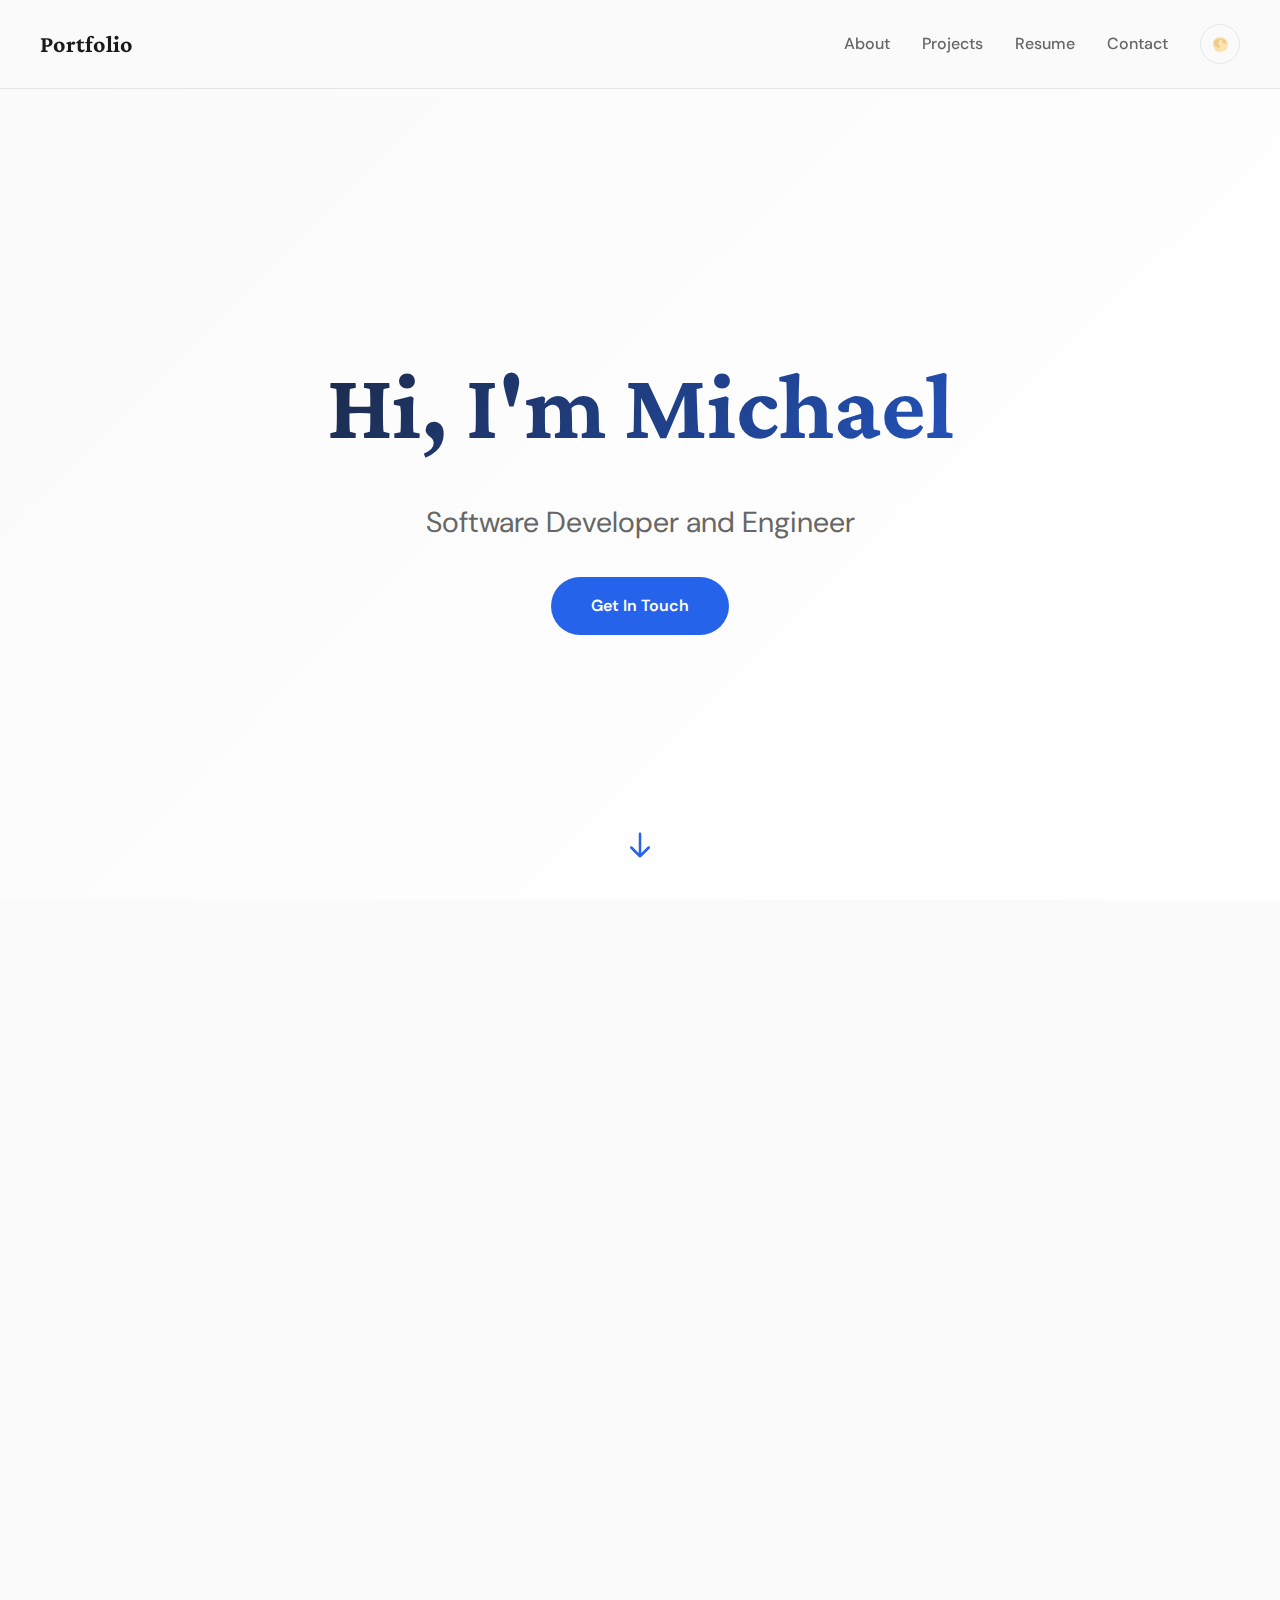
<file: index.html>
<!DOCTYPE html>
<html lang="en">

<head>
    <meta charset="UTF-8">
    <meta name="viewport" content="width=device-width, initial-scale=1.0">
    <title>Portfolio - Michael</title>
    <link
        href="https://fonts.googleapis.com/css2?family=Crimson+Pro:wght@300;400;600;700&family=DM+Sans:wght@400;500;700&display=swap"
        rel="stylesheet">
    <link rel="stylesheet" href="styles.css">
</head>

<body>
    <nav id="navbar">
        <div class="nav-content">
            <a href="#hero" class="logo">Portfolio</a>
            <ul class="nav-links">
                <li><a href="#about">About</a></li>
                <li><a href="#projects">Projects</a></li>
                <li><a href="#resume">Resume</a></li>
                <li><a href="#contact">Contact</a></li>
                <li><button class="theme-toggle" id="themeToggle">🌑</button></li>
            </ul>
        </div>
    </nav>

    <section id="hero">
        <div class="section-content hero-content">
            <h1 class="hero-title">Hi, I'm Michael</h1>
            <p class="hero-subtitle">Software Developer and Engineer</p>
            <a href="#contact" class="hero-cta">Get In Touch</a>
            <div class="scroll-indicator">
                <svg fill="none" stroke="currentColor" viewBox="0 0 24 24">
                    <path stroke-linecap="round" stroke-linejoin="round" stroke-width="2"
                        d="M19 14l-7 7m0 0l-7-7m7 7V3"></path>
                </svg>
            </div>
        </div>
    </section>

    <section id="about">
        <div class="section-content">
            <div class="about-grid">
                <div class="about-text">
                    <h2>About Me</h2>
                    <p>I'm an aspiring engineer who loves to code and is excited to keep growing in technology.
                        I have a foundation in HTML, CSS, and JavaScript, and I'm always working to improve my skills.
                    </p>
                    <p>In my free time, I build projects, learn new tools, and explore different areas
                        of development. I'm enthusiastic about the future and eager to keep learning.</p>
                </div>
                <div class="skills-grid">
                    <div class="skill-card">
                        <div class="skill-icon">
                            <img src="html.svg" alt="HTML">
                        </div>
                        <h3>HTML</h3>
                    </div>
                    <div class="skill-card">
                        <div class="skill-icon">
                            <img src="css.svg" alt="CSS">
                        </div>
                        <h3>CSS</h3>
                    </div>
                    <div class="skill-card">
                        <div class="skill-icon">
                            <img src="js.svg" alt="JavaScript">
                        </div>
                        <h3>JavaScript</h3>
                    </div>
                    <div class="skill-card">
                        <div class="skill-icon">
                            <img src="node.svg" alt="Node.js">
                        </div>
                        <h3>Node.js</h3>
                    </div>
                    <div class="skill-card">
                        <div class="skill-icon">
                            <img src="gh.svg" alt="GitHub">
                        </div>
                        <h3>GitHub</h3>
                    </div>
                    <div class="skill-card">
                        <div class="skill-icon">
                            <img src="ai.svg" alt="AI/LLM">
                        </div>
                        <h3>LLM</h3>
                    </div>
                </div>
            </div>
        </div>
    </section>

    <section id="projects">
        <div class="section-content">
            <h2 class="section-title">Featured Projects</h2>
            <div class="projects-grid">

                <a href="https://miiv0.github.io/habit-tracker/" target="_blank" class="project-card">
                    <img class="project-image" src="habit.gif" alt="Habit Tracker preview">
                    <div class="project-content">
                        <h3>Habit Tracker</h3>
                        <p>A modern web application that lets you create tasks and build structured routines to improve
                            your daily lifestyle.</p>
                        <div class="project-tags">
                            <span class="tag">HTML</span>
                            <span class="tag">CSS</span>
                            <span class="tag">JavaScript</span>
                        </div>
                    </div>
                </a>

                <a href="https://miiv0.github.io/etchasketch/" target="_blank" class="project-card">
                    <img class="project-image" src="sketch.gif" alt="Etch-a-Sketch preview">
                    <div class="project-content">
                        <h3>Etch-a-Sketch</h3>
                        <p>An interactive drawing web app that lets you sketch on a digital grid using simple controls
                            and real-time color changes.</p>
                        <div class="project-tags">
                            <span class="tag">HTML</span>
                            <span class="tag">CSS</span>
                            <span class="tag">JavaScript</span>
                        </div>
                    </div>
                </a>

                <a href="https://miiv0.github.io/rockpaperscissors/" target="_blank" class="project-card">
                    <img class="project-image" src="rps.gif" alt="Rock Paper Scissors preview">
                    <div class="project-content">
                        <h3>Rock Paper Scissors</h3>
                        <p>A fun browser-based game where you play rock, paper, scissors against the computer with
                            instant results and score tracking.</p>
                        <div class="project-tags">
                            <span class="tag">HTML</span>
                            <span class="tag">CSS</span>
                            <span class="tag">JavaScript</span>
                        </div>
                    </div>
                </a>

            </div>
        </div>
    </section>

    <section id="resume">
        <div class="section-content">
            <h2 class="section-title">Experience</h2>

            <div class="resume-section">
                <h3>Work Experience</h3>
                <div class="resume-item">
                    <h4>National Field Support, Charter Communications</h4>
                    <span class="date">2025 - Present</span>
                    <p>Provisioned and troubleshooted customer equipment, supporting 80+ technicians daily while
                        ensuring consistent network performance and uptime.</p>
                </div>
                <div class="resume-item">
                    <h4>Sales Team Lead, Best Buy</h4>
                    <span class="date">2022 - 2025</span>
                    <p>Consistently ranked top 5% in the micro market in sales, generating over
                        $100,000/month in revenue, while ensure an outstanding customer experience.</p>
                </div>
            </div>

            <div class="resume-section">
                <h3>Education</h3>
                <div class="resume-item">
                    <h4>The Odin Project - Full Stack Javascript Path</h4>
                    <span class="date">2025 - Present</span>
                    <p>Self-learning through The Odin Project, gaining hands on experience in HTML, CSS, JavaScript,
                        Git, responsive design, DOM manipulation, API integration, and Node.js through real world web
                        development projects.</p>
                </div>
                <div class="resume-item">
                    <h4>Google Cybersecurity Certification</h4>
                    <span class="date">2023</span>
                    <p>Earned the Google Cybersecurity Certificate with hands on training in threat detection, risk
                        management, SIEM tools, and Linux systems.</p>
                </div>
                <div class="resume-item">
                    <h4>Aquinas Institute - High School Diploma</h4>
                    <span class="date">2013 - 2020</span>
                    <p>Graduated with high honor roll, demonstrating consistent academic excellence and dedication.
                        Excelled in Video Game Club, showing teamwork, strategic thinking, and leadership while
                        developing games in Python with club members.</p>
                </div>
            </div>

            <a href="resume.pdf" target="_blank" class="download-btn">Download Full Resume</a>
        </div>
    </section>

    <section id="contact">
        <div class="section-content contact-content">
            <h2 class="section-title">Let's Connect</h2>
            <p style="color: var(--text-secondary); font-size: 1.2rem; margin-bottom: 2rem;">
                I'm always open to discussing new projects, creative ideas, or opportunities to be part of your vision.
            </p>
            <div class="contact-links">
                <a href="mailto:minzanabusiness@gmail.com" class="contact-link">
                    <div class="contact-icon">📧</div>
                    <span>Email</span>
                </a>
                <a href="https://www.linkedin.com/in/michael-inzana-5a15162a4/" target="_blank" class="contact-link">
                    <div class="contact-icon">💼</div>
                    <span>LinkedIn</span>
                </a>
                <a href="https://github.com/miiv0" target="_blank" class="contact-link">
                    <div class="contact-icon">👾</div>
                    <span>GitHub</span>
                </a>
            </div>
        </div>
    </section>

    <script src="script.js"></script>
</body>

</html>
</file>
<file: styles.css>
* {
    margin: 0;
    padding: 0;
    box-sizing: border-box;
}

:root {
    --bg-primary: #fafafa;
    --bg-secondary: #ffffff;
    --text-primary: #1a1a1a;
    --text-secondary: #666666;
    --accent: #2563eb;
    --accent-hover: #1d4ed8;
    --border: #e5e5e5;
    --shadow: rgba(0, 0, 0, 0.1);
}

[data-theme="dark"] {
    --bg-primary: #0a0a0a;
    --bg-secondary: #151515;
    --text-primary: #fafafa;
    --text-secondary: #a3a3a3;
    --accent: #3b82f6;
    --accent-hover: #60a5fa;
    --border: #262626;
    --shadow: rgba(0, 0, 0, 0.5);
}

body {
    font-family: 'DM Sans', sans-serif;
    background: var(--bg-primary);
    color: var(--text-primary);
    line-height: 1.6;
    overflow-x: hidden;
    transition: background-color 0.3s ease, color 0.3s ease;
}

/* Navigation */
nav {
    position: fixed;
    top: 0;
    left: 0;
    right: 0;
    background: var(--bg-secondary);
    border-bottom: 1px solid var(--border);
    padding: 1.5rem 2rem;
    z-index: 1000;
    transition: transform 0.3s cubic-bezier(0.4, 0, 0.2, 1),
        background-color 0.3s ease,
        border-color 0.3s ease;
    backdrop-filter: blur(10px);
    background: rgba(250, 250, 250, 0.9);
}

[data-theme="dark"] nav {
    background: rgba(10, 10, 10, 0.9);
}

nav.hidden {
    transform: translateY(-100%);
}

.nav-content {
    max-width: 1200px;
    margin: 0 auto;
    display: flex;
    justify-content: space-between;
    align-items: center;
}

.logo {
    font-family: 'Crimson Pro', serif;
    font-size: 1.5rem;
    font-weight: 700;
    color: var(--text-primary);
    text-decoration: none;
}

.nav-links {
    display: flex;
    gap: 2rem;
    list-style: none;
    align-items: center;
}

.nav-links a {
    color: var(--text-secondary);
    text-decoration: none;
    font-weight: 500;
    transition: color 0.3s ease;
    position: relative;
}

.nav-links a::after {
    content: '';
    position: absolute;
    bottom: -4px;
    left: 0;
    width: 0;
    height: 2px;
    background: var(--accent);
    transition: width 0.3s ease;
}

.nav-links a:hover {
    color: var(--accent);
}

.nav-links a:hover::after {
    width: 100%;
}

.theme-toggle {
    background: none;
    border: 1px solid var(--border);
    color: var(--text-primary);
    width: 40px;
    height: 40px;
    border-radius: 50%;
    cursor: pointer;
    display: flex;
    align-items: center;
    justify-content: center;
    transition: all 0.3s ease;
}

.theme-toggle:hover {
    border-color: var(--accent);
    transform: rotate(180deg);
}

/* Sections */
section {
    min-height: 100vh;
    padding: 8rem 2rem 4rem;
    display: flex;
    align-items: center;
    justify-content: center;
    opacity: 0;
    transform: translateY(50px);
    transition: opacity 1s cubic-bezier(0.4, 0, 0.2, 1),
        transform 1s cubic-bezier(0.4, 0, 0.2, 1);
}

section.visible {
    opacity: 1;
    transform: translateY(0);
}

.section-content {
    max-width: 1200px;
    width: 100%;
}

/* Hero Section */
#hero {
    position: relative;
    background: linear-gradient(135deg, var(--bg-primary) 0%, var(--bg-secondary) 100%);
}

.hero-content {
    text-align: center;
}

.hero-title {
    font-family: 'Crimson Pro', serif;
    font-size: clamp(3rem, 8vw, 6rem);
    font-weight: 700;
    margin-bottom: 1rem;
    background: linear-gradient(135deg, var(--text-primary) 0%, var(--accent) 100%);
    -webkit-background-clip: text;
    -webkit-text-fill-color: transparent;
    background-clip: text;
    animation: fadeInUp 1s ease-out 0.2s both;
}

.hero-subtitle {
    font-size: clamp(1.2rem, 3vw, 1.8rem);
    color: var(--text-secondary);
    margin-bottom: 2rem;
    animation: fadeInUp 1s ease-out 0.4s both;
}

.hero-cta {
    display: inline-block;
    padding: 1rem 2.5rem;
    background: var(--accent);
    color: white;
    text-decoration: none;
    border-radius: 50px;
    font-weight: 600;
    transition: all 0.3s ease;
    animation: fadeInUp 1s ease-out 0.6s both;
}

.hero-cta:hover {
    background: var(--accent-hover);
    transform: translateY(-2px);
    box-shadow: 0 10px 30px rgba(37, 99, 235, 0.3);
}

/* About Section */
#about {
    background: var(--bg-secondary);
}

.about-grid {
    display: grid;
    grid-template-columns: 1fr 1fr;
    gap: 4rem;
    align-items: center;
}

.about-text h2 {
    font-family: 'Crimson Pro', serif;
    font-size: clamp(2.5rem, 5vw, 4rem);
    margin-bottom: 1.5rem;
    color: var(--text-primary);
}

.about-text p {
    font-size: 1.1rem;
    color: var(--text-secondary);
    margin-bottom: 1rem;
    line-height: 1.8;
}

.skills-grid {
    display: grid;
    grid-template-columns: repeat(auto-fit, minmax(120px, 1fr));
    gap: 1rem;
}

.skill-card {
    background: var(--bg-primary);
    padding: 1.5rem;
    border-radius: 12px;
    text-align: center;
    border: 1px solid var(--border);
    transition: all 0.3s ease;
    display: flex;
    flex-direction: column;
    align-items: center;
    justify-content: center;
    gap: 0.75rem;
}

.skill-card:hover {
    border-color: var(--accent);
    transform: translateY(-5px);
}

.skill-icon {
    width: 60px;
    height: 60px;
    display: flex;
    align-items: center;
    justify-content: center;
}

.skill-icon img {
    width: 100%;
    height: 100%;
    object-fit: contain;
}

.skill-card h3 {
    font-size: 0.9rem;
    color: var(--text-primary);
    margin: 0;
}

/* Projects Section */
#projects {
    background: var(--bg-primary);
}

.section-title {
    font-family: 'Crimson Pro', serif;
    font-size: clamp(2.5rem, 5vw, 4rem);
    margin-bottom: 3rem;
    text-align: center;
}

.projects-grid {
    display: grid;
    grid-template-columns: repeat(auto-fit, minmax(350px, 1fr));
    gap: 2rem;
}

.project-card {
    background: var(--bg-secondary);
    border-radius: 16px;
    overflow: hidden;
    border: 1px solid var(--border);
    transition: all 0.4s cubic-bezier(0.4, 0, 0.2, 1);
    position: relative;
}

.project-card:hover {
    transform: translateY(-10px);
    box-shadow: 0 20px 40px var(--shadow);
    border-color: var(--accent);
}

.project-image {
    width: 100%;
    height: 250px;
    background: linear-gradient(135deg, var(--accent) 0%, #1d4ed8 100%);
    display: flex;
    align-items: center;
    justify-content: center;
    font-size: 3rem;
    color: white;
}

.project-content {
    padding: 2rem;
}

.project-content h3 {
    font-family: 'Crimson Pro', serif;
    font-size: 1.8rem;
    margin-bottom: 1rem;
    color: var(--text-primary);
}

.project-content p {
    color: var(--text-secondary);
    margin-bottom: 1.5rem;
}

.project-tags {
    display: flex;
    gap: 0.5rem;
    flex-wrap: wrap;
}

.tag {
    padding: 0.4rem 1rem;
    background: var(--bg-primary);
    border: 1px solid var(--border);
    border-radius: 20px;
    font-size: 0.85rem;
    color: var(--text-secondary);
}

/* Resume Section */
#resume {
    background: var(--bg-secondary);
}

.resume-section {
    margin-bottom: 3rem;
}

.resume-section h3 {
    font-family: 'Crimson Pro', serif;
    font-size: 2rem;
    margin-bottom: 2rem;
    color: var(--accent);
}

.resume-item {
    background: var(--bg-primary);
    padding: 2rem;
    border-radius: 12px;
    margin-bottom: 1.5rem;
    border-left: 4px solid var(--accent);
    transition: all 0.3s ease;
}

.resume-item:hover {
    transform: translateX(10px);
}

.resume-item h4 {
    font-size: 1.4rem;
    margin-bottom: 0.5rem;
    color: var(--text-primary);
}

.resume-item .date {
    color: var(--accent);
    font-weight: 600;
    margin-bottom: 1rem;
    display: block;
}

.resume-item p {
    color: var(--text-secondary);
}

.download-btn {
    display: inline-block;
    padding: 1rem 2rem;
    background: var(--accent);
    color: white;
    text-decoration: none;
    border-radius: 8px;
    font-weight: 600;
    margin-top: 2rem;
    transition: all 0.3s ease;
}

.download-btn:hover {
    background: var(--accent-hover);
    transform: translateY(-2px);
}

/* Contact Section */
#contact {
    background: var(--bg-primary);
}

.contact-content {
    text-align: center;
    max-width: 600px;
    margin: 0 auto;
}

.contact-links {
    display: flex;
    gap: 2rem;
    justify-content: center;
    margin-top: 2rem;
}

.contact-link {
    display: flex;
    flex-direction: column;
    align-items: center;
    gap: 0.5rem;
    color: var(--text-secondary);
    text-decoration: none;
    transition: all 0.3s ease;
}

.contact-link:hover {
    color: var(--accent);
    transform: translateY(-5px);
}

.contact-icon {
    width: 60px;
    height: 60px;
    border-radius: 50%;
    background: var(--bg-secondary);
    border: 2px solid var(--border);
    display: flex;
    align-items: center;
    justify-content: center;
    font-size: 1.5rem;
    transition: all 0.3s ease;
}

.contact-link:hover .contact-icon {
    border-color: var(--accent);
    background: var(--accent);
    color: white;
}

/* Animations */
@keyframes fadeInUp {
    from {
        opacity: 0;
        transform: translateY(30px);
    }

    to {
        opacity: 1;
        transform: translateY(0);
    }
}

/* Responsive */
@media (max-width: 768px) {
    .nav-links {
        gap: 1rem;
    }

    .about-grid {
        grid-template-columns: 1fr;
    }

    .projects-grid {
        grid-template-columns: 1fr;
    }

    section {
        padding: 6rem 1.5rem 3rem;
    }

    .contact-links {
        flex-direction: column;
    }
}

/* Scroll indicator */
.scroll-indicator {
    position: absolute;
    bottom: 2rem;
    left: 50%;
    transform: translateX(-50%);
    animation: bounce 2s infinite;
}

@keyframes bounce {

    0%,
    20%,
    50%,
    80%,
    100% {
        transform: translateX(-50%) translateY(0);
    }

    40% {
        transform: translateX(-50%) translateY(-20px);
    }

    60% {
        transform: translateX(-50%) translateY(-10px);
    }
}

.scroll-indicator svg {
    width: 30px;
    height: 30px;
    color: var(--accent);
}
</file>
